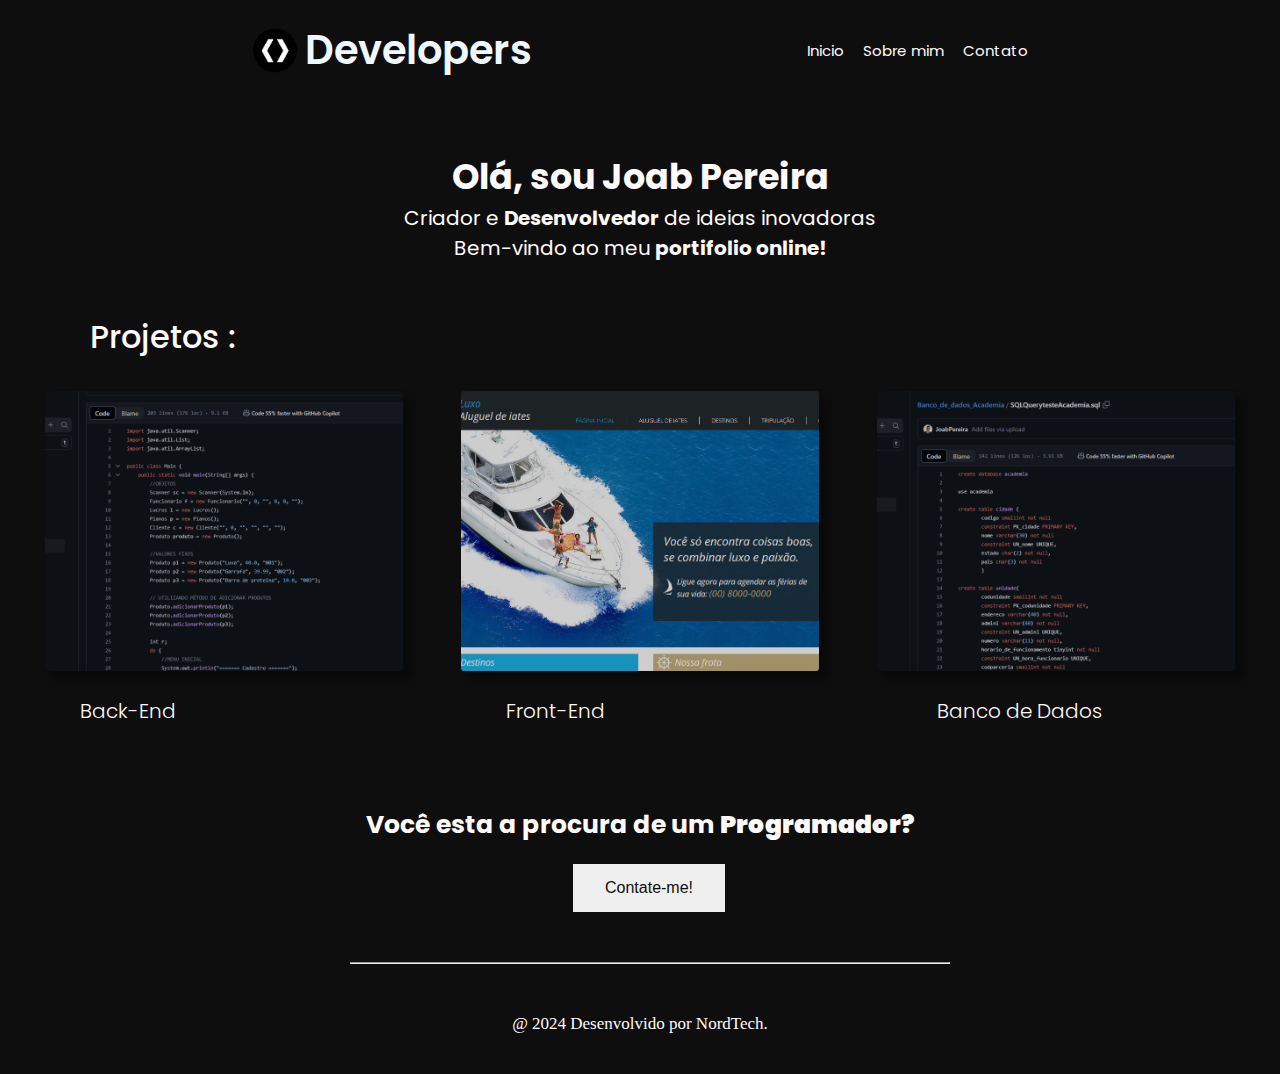
<file: index.html>
<!DOCTYPE html>
<html lang="pt-br">

<head>
    <meta charset="UTF-8">
    <meta name="viewport" content="width=device-width, initial-scale=1.0">
    <title>Portifolio</title>
    <link rel="stylesheet" href="Style/style.css">
    <link rel="icon" type="image/png" sizes="38x38" href="imagens/Logo_icone.png">
    <link rel="preconnect" href="https://fonts.googleapis.com">
    <link rel="preconnect" href="https://fonts.gstatic.com" crossorigin>
    <link rel="preconnect" href="https://fonts.googleapis.com">
    <link rel="preconnect" href="https://fonts.gstatic.com" crossorigin>
    <link
        href="https://fonts.googleapis.com/css2?family=Poppins:ital,wght@0,100;0,200;0,300;0,400;0,500;0,600;0,700;0,800;0,900;1,100;1,200;1,300;1,400;1,500;1,600;1,700;1,800;1,900&family=Roboto+Mono:ital,wght@0,100..700;1,100..700&display=swap"
        rel="stylesheet">

</head>

<body>
    <header>
        <div id="conteiner-2">

            <img src="imagens/Logo_icone.png" alt="icone" class="icone">

            <div class="barran">
                <h2><a href="index.html">Developers</a></h2>
            </div>

            <nav>
                <ul id="ul01">
                    <li><a href="index.html">Inicio</a></li>
                    <li><a href="sobremim.html">Sobre mim</a></li>
                    <li><a href="#contato">Contato</a></li>
                </ul>
            </nav>
        </div>
    </header>


    <main class="container01">

        <section id="about-me">

            <div class="#sobre">
                <h1 class="eu">Olá, sou Joab Pereira</h1>
                <p> Criador e <strong>Desenvolvedor</strong> de ideias inovadoras<br> Bem-vindo ao meu
                    <strong>portifolio
                        online!</strong> </p>
            </div>

        </section>

    </main>

    <h1 class="projetos">Projetos :</h1>

    <main class="container02">

        <div class="fotos-container">

            <a href="projeto_backend1.html" class="fotos-items">
                <img src="imagens/Projeto_Academia_Backend.png" alt="foto1">
            </a>
            <a href="projeto_front1.html" class="fotos-items">
                <img src="imagens/Projeto_Iates.png" alt="foto2">
            </a>
            <a href="banco_de_dados.html" class="fotos-items">
                <img src="imagens/Banco_de_dados_Academia.png" alt="foto3">
            </a>

        </div>

        <div id="assunto">
            <p id="back">Back-End</p>
            <p id="front">Front-End</p>
            <p id="banco">Banco de Dados</p>
        </div>

    </main>

    <section id="contato">

        <h1 class="procura">Você esta a procura de um <strong>Programador?</strong> </h1>
        <a href='contato.html'><button type="button" class="button">Contate-me!</button></a>

    </section>

    <hr>

    <footer>
        @ 2024 Desenvolvido por NordTech.
    </footer>
</body>

</html>
</file>
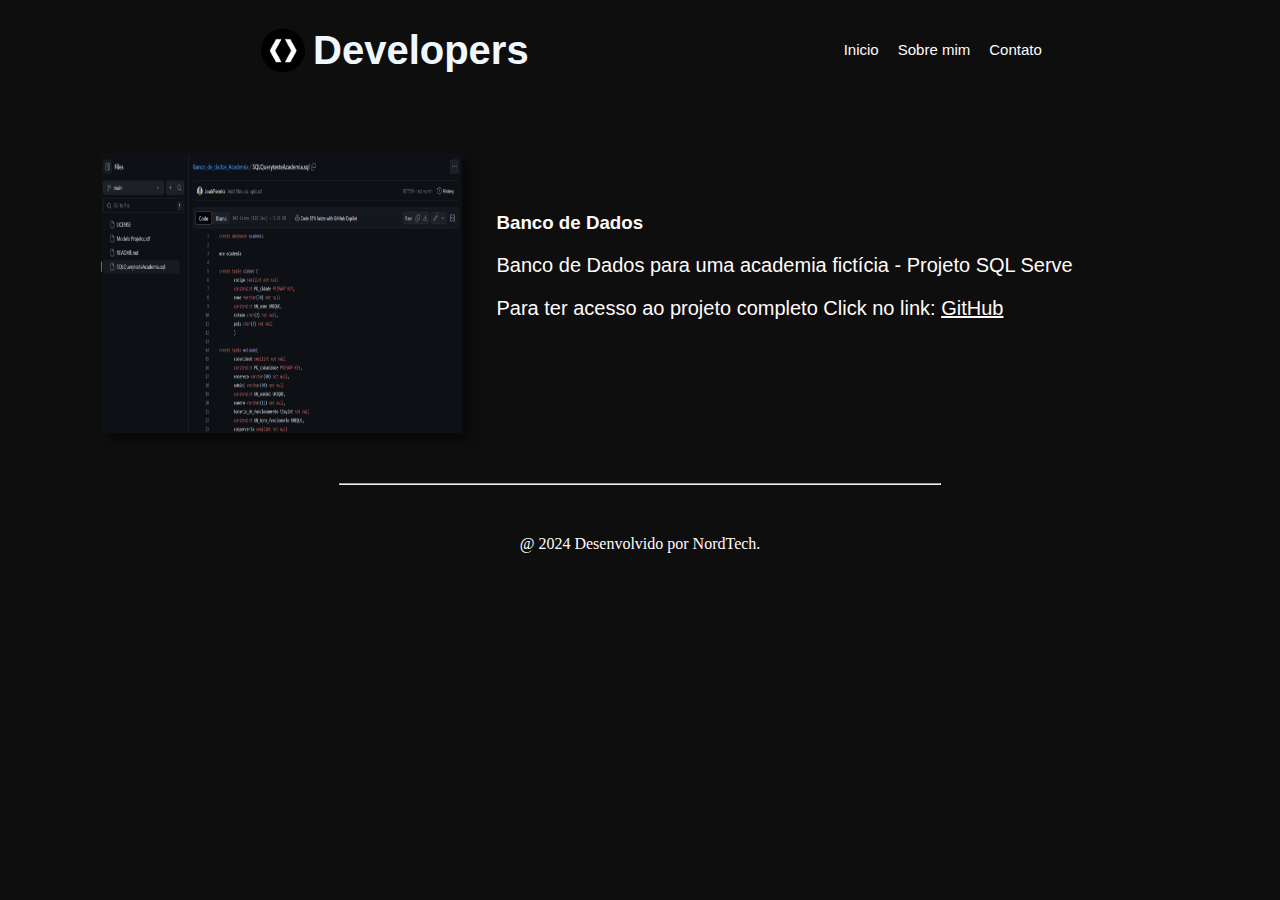
<file: banco_de_dados.html>
<!DOCTYPE html>
<html lang="pt-br">

<head>
    <meta charset="UTF-8">
    <meta name="viewport" content="width=device-width, initial-scale=1.0">
    <link rel="stylesheet" href="Style/styleprojct3.css">
    <link rel="icon" type="image/png" sizes="38x38" href="imagens/Logo_icone.png">
    <title>Projeto</title>
</head>

<body>
    <header>
        <div id="conteiner-2">

            <img src="imagens/Logo_icone.png" alt="icone" class="icone">

            <div class="barran">
                <h2><a href="index.html">Developers</a></h2>
            </div>

            <nav>
                <ul id="ul01">
                    <li><a href="index.html">Inicio</a></li>
                    <li><a href="sobremim.html">Sobre mim</a></li>
                    <li><a href="#contato">Contato</a></li>
                </ul>
            </nav>
        </div>
    </header>

    <main class="projetos_main">

        <div class="foto">
            <img src="imagens/Banco_de_dados_Academia.png" alt="foto1" class="imagem">

            <div id="conteudo1">
                <h3>Banco de Dados</h3>
                <P>Banco de Dados para uma academia fictícia - Projeto SQL Serve</P>
                <p>Para ter acesso ao projeto completo Click no link: <a
                        href="https://github.com/JoabPereira/Banco_de_dados_Academia">GitHub</a></p>
            </div>

        </div>

    </main>

    <hr>

    <footer>
        @ 2024 Desenvolvido por NordTech.
    </footer>
</body>

</html>
</file>
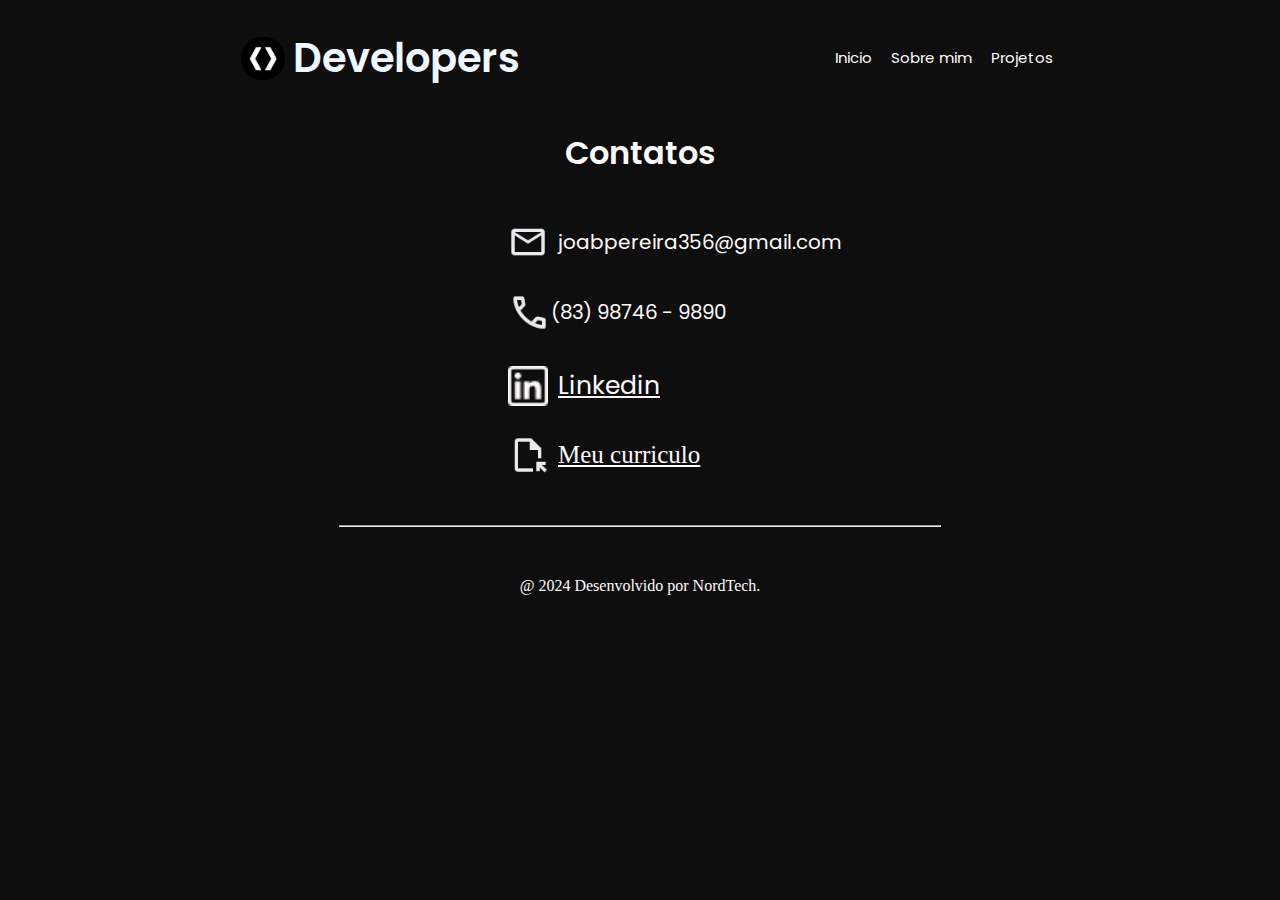
<file: contato.html>
<!DOCTYPE html>
<html lang="pt-br">

<head>
    <meta charset="UTF-8">
    <meta name="viewport" content="width=device-width, initial-scale=1.0">
    <link rel="stylesheet" href="Style/stylecontato.css">
    <link rel="icon" type="image/png" sizes="38x38" href="imagens/Logo_icone.png">
    <link rel="preconnect" href="https://fonts.googleapis.com">
    <link rel="preconnect" href="https://fonts.gstatic.com" crossorigin>
    <link rel="preconnect" href="https://fonts.googleapis.com">
    <link rel="preconnect" href="https://fonts.gstatic.com" crossorigin>
    <link
        href="https://fonts.googleapis.com/css2?family=Poppins:ital,wght@0,100;0,200;0,300;0,400;0,500;0,600;0,700;0,800;0,900;1,100;1,200;1,300;1,400;1,500;1,600;1,700;1,800;1,900&family=Roboto+Mono:ital,wght@0,100..700;1,100..700&display=swap"
        rel="stylesheet">

    <title>Contato</title>
</head>

<body>

    <header>
        <div id="conteiner-2">

            <img src="imagens/Logo_icone.png" alt="icone" class="icone">

            <div class="barran">
                <h2><a href="index.html">Developers</a></h2>
            </div>

            <nav>
                <ul id="ul01">
                    <li><a href="index.html">Inicio</a></li>
                    <li><a href="sobremim.html">Sobre mim</a></li>
                    <li><a href="index.html#portifolio">Projetos</a></li>
                </ul>
            </nav>
        </div>
    </header>

    <h1>Contatos</h1>

    <div class="container">
        <div id="mail01">
            <img src="icones/email.png" alt="mail" id="mail">
            <p>joabpereira356@gmail.com</p>
        </div>
        <div id="phone02">
            <img src="icones/phone.png" alt="phone" id="phone">
            <p>(83) 98746 - 9890</p>
        </div>
        <div id="linkedin03">
            <img src="icones/linkedin.png" alt="linkedin" id="linkedin">
            <p><a href="https://www.linkedin.com/in/joab-pereira-2ab899260/">Linkedin</a></p>
        </div>
        <div id="file04">
            <img src="icones/file.png" alt="file" id="file">
            <a href="imagens/Desenvolvedor.pdf.png">Meu curriculo</a>
        </div>
    </div>

    <hr>

    <footer>
        @ 2024 Desenvolvido por NordTech.
    </footer>
</body>

</html>
</file>
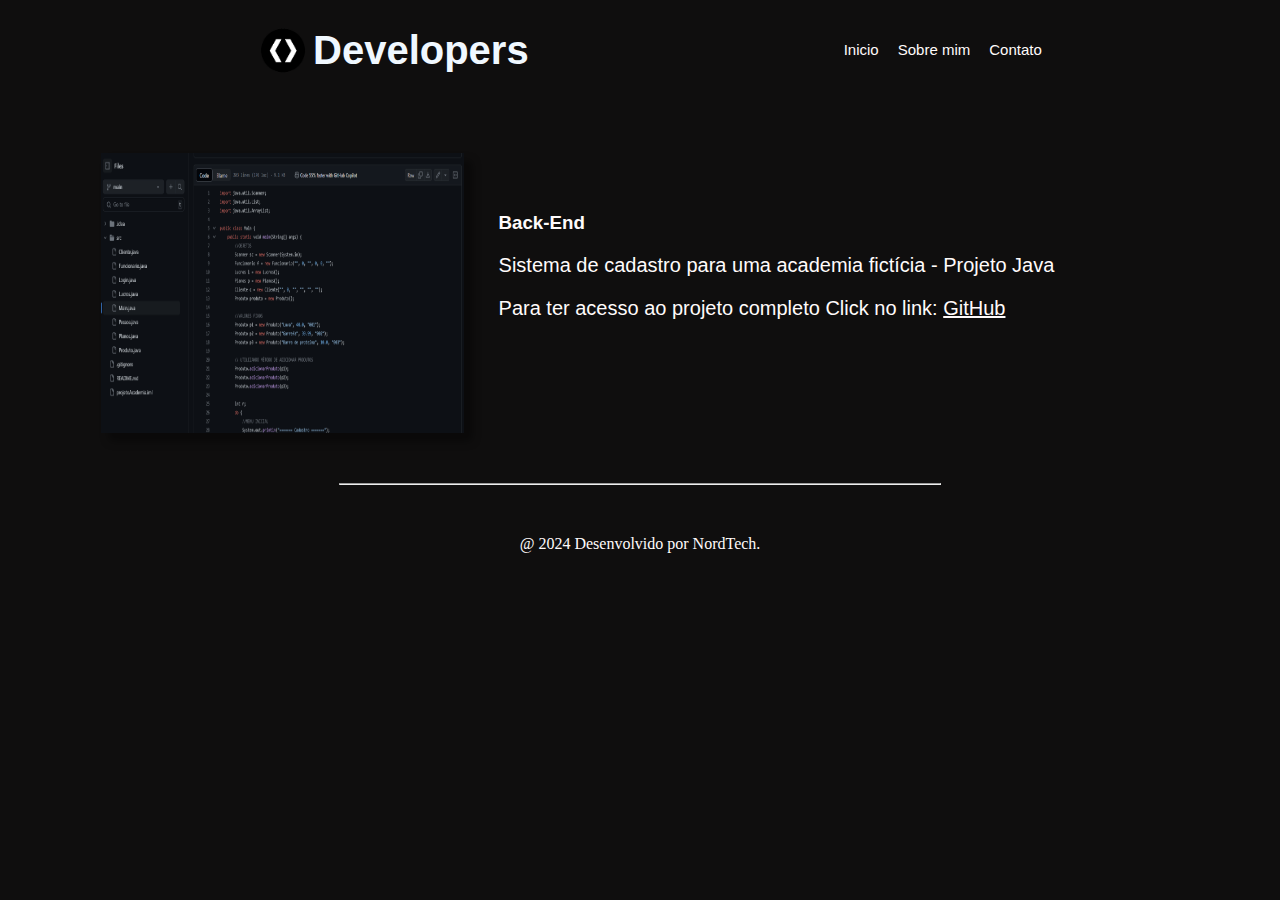
<file: projeto_backend1.html>
<!DOCTYPE html>
<html lang="pt-br">

<head>
    <meta charset="UTF-8">
    <meta name="viewport" content="width=device-width, initial-scale=1.0">
    <link rel="stylesheet" href="Style/styleprocjt1.css">
    <link rel="icon" type="image/png" sizes="38x38" href="imagens/Logo_icone.png">
    <title>Projeto</title>
</head>

<body>
    <header>

        <div id="conteiner-2">

            <img src="imagens/Logo_icone.png" alt="icone" class="icone">

            <div class="barran">
                <h2><a href="index.html">Developers</a></h2>
            </div>

            <nav>
                <ul id="ul01">
                    <li><a href="index.html">Inicio</a></li>
                    <li><a href="sobremim.html">Sobre mim</a></li>
                    <li><a href="#contato">Contato</a></li>
                </ul>
            </nav>
        </div>
    </header>

    <main class="projetos_main">

        <div class="foto">
            <img src="imagens/Projeto_Academia_Backend.png" alt="foto1" class="imagem">

            <div id="conteudo1">
                <h3>Back-End</h3>
                <P>Sistema de cadastro para uma academia fictícia - Projeto Java</P>
                <p>Para ter acesso ao projeto completo Click no link: <a
                        href="https://github.com/JoabPereira/Projeto_Academia">GitHub</a></p>
            </div>

        </div>

    </main>


    <hr>

    <footer>
        @ 2024 Desenvolvido por NordTech.
    </footer>
</body>

</html>
</file>
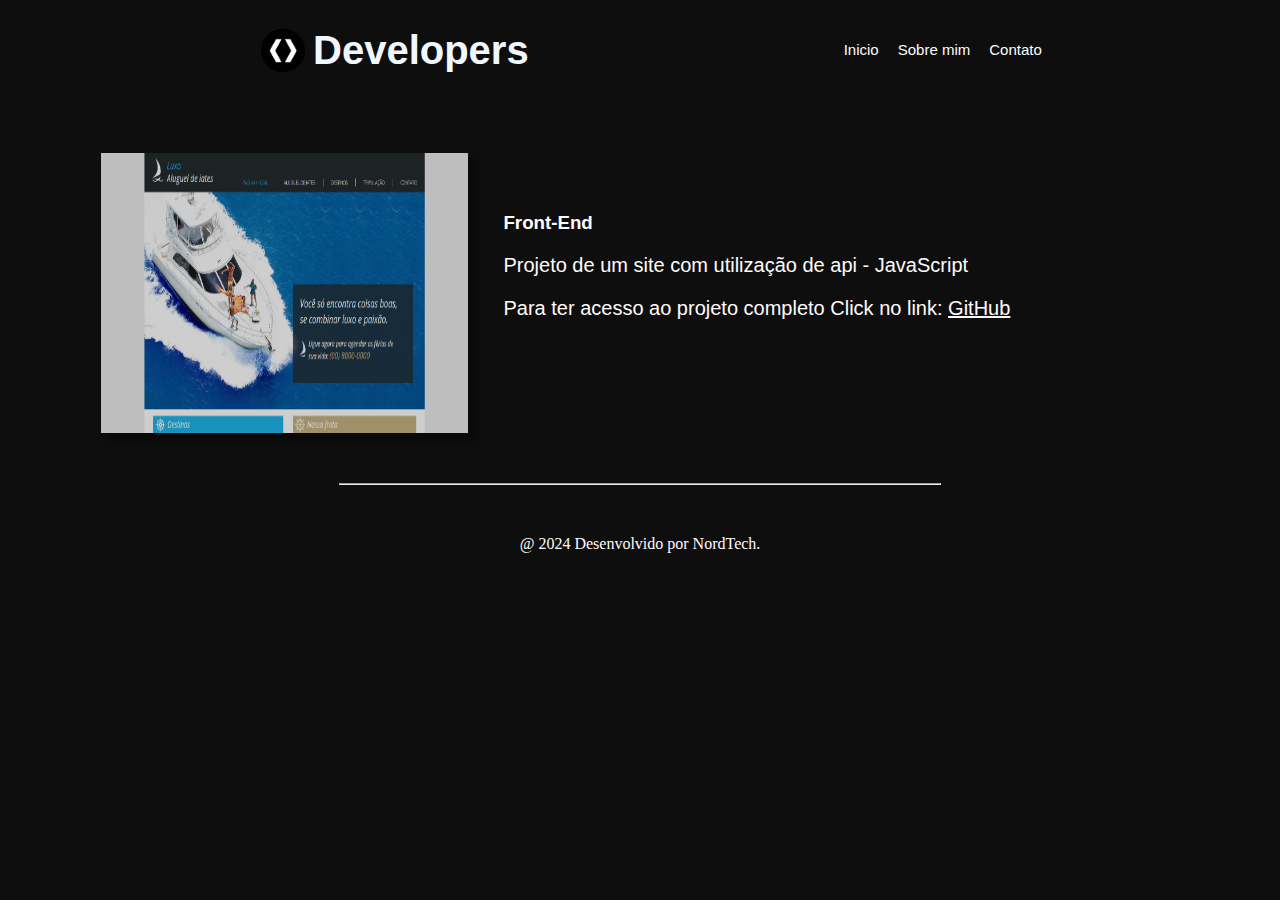
<file: projeto_front1.html>
<!DOCTYPE html>
<html lang="pt-br">

<head>
    <meta charset="UTF-8">
    <meta name="viewport" content="width=device-width, initial-scale=1.0">
    <link rel="stylesheet" href="Style/styleprojct2.css">
    <link rel="icon" type="image/png" sizes="38x38" href="imagens/Logo_icone.png">
    <title>Projeto</title>
</head>

<body>

    <header>
        <div id="conteiner-2">

            <img src="imagens/Logo_icone.png" alt="icone" class="icone">

            <div class="barran">
                <h2><a href="index.html">Developers</a></h2>
            </div>

            <nav>
                <ul id="ul01">
                    <li><a href="index.html">Inicio</a></li>
                    <li><a href="sobremim.html">Sobre mim</a></li>
                    <li><a href="#contato">Contato</a></li>
                </ul>
            </nav>
        </div>
    </header>

    <main class="projetos_main">

        <div class="foto">
            <img src="imagens/Projeto_Iates.png" alt="foto1" class="imagem">

            <div id="conteudo1">
                <h3>Front-End</h3>
                <P>Projeto de um site com utilização de api - JavaScript</P>
                <p>Para ter acesso ao projeto completo Click no link: <a
                        href="https://github.com/JoabPereira/Iates_JavaScript">GitHub</a></p>
            </div>

        </div>

    </main>

    <hr>

    <footer>
        @ 2024 Desenvolvido por NordTech.
    </footer>
</body>

</html>
</file>
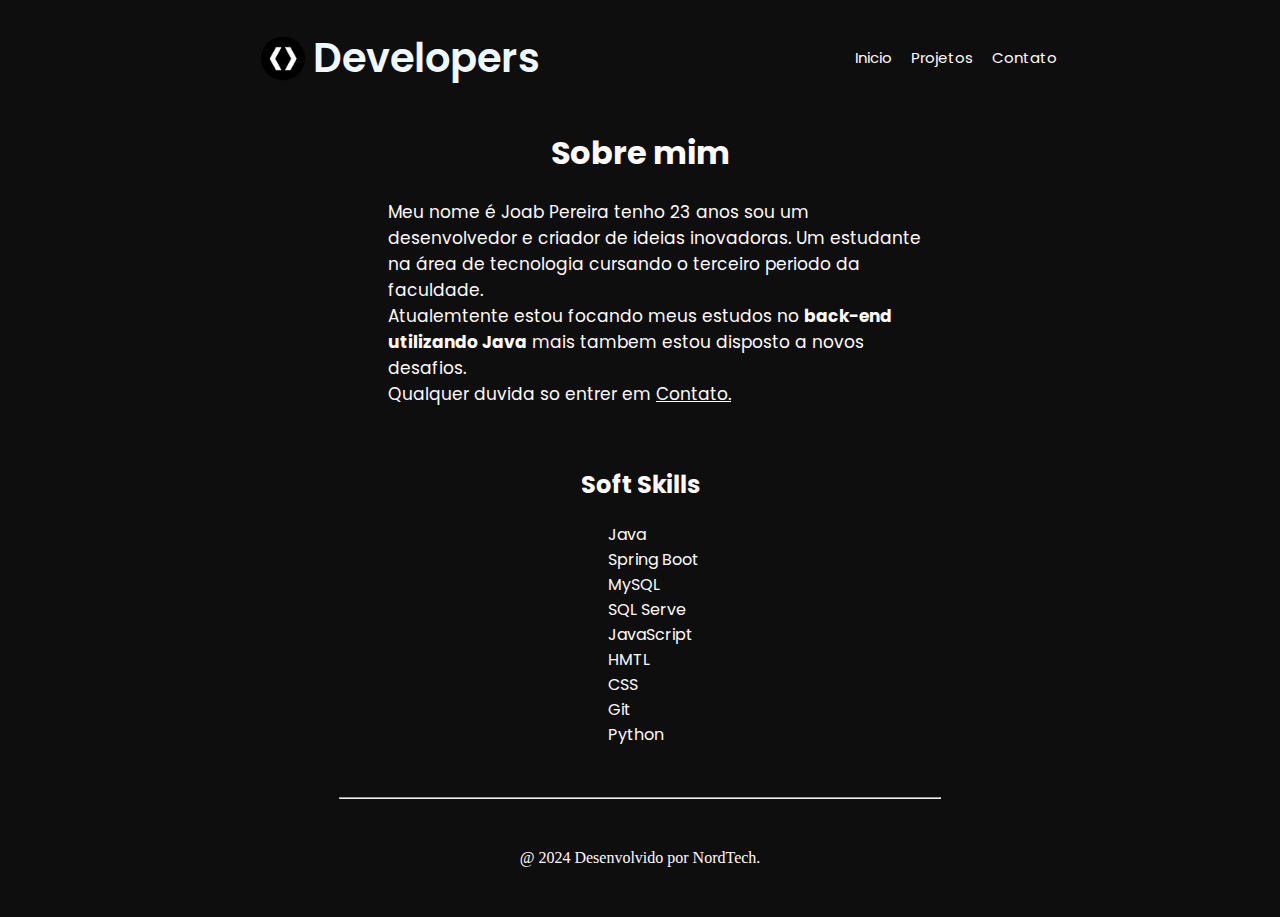
<file: sobremim.html>
<!DOCTYPE html>
<html lang="pt-br">

<head>
    <meta charset="UTF-8">
    <meta name="viewport" content="width=device-width, initial-scale=1.0">
    <link rel="stylesheet" href="Style/stylesobre.css">
    <link rel="icon" type="image/png" sizes="38x38" href="imagens/Logo_icone.png">
    <link rel="preconnect" href="https://fonts.googleapis.com">
    <link rel="preconnect" href="https://fonts.gstatic.com" crossorigin>
    <link rel="preconnect" href="https://fonts.googleapis.com">
    <link rel="preconnect" href="https://fonts.gstatic.com" crossorigin>
    <link
        href="https://fonts.googleapis.com/css2?family=Poppins:ital,wght@0,100;0,200;0,300;0,400;0,500;0,600;0,700;0,800;0,900;1,100;1,200;1,300;1,400;1,500;1,600;1,700;1,800;1,900&family=Roboto+Mono:ital,wght@0,100..700;1,100..700&display=swap"
        rel="stylesheet">


    <title>Sobre mim</title>
</head>

<body>

    <header>
        <div id="conteiner-2">

            <img src="imagens/Logo_icone.png" alt="icone" class="icone">

            <div class="barran">
                <h2><a href="index.html">Developers</a></h2>
            </div>

            <nav>
                <ul id="ul01">
                    <li><a href="index.html">Inicio</a></li>
                    <li><a href="index.html#portifolio">Projetos</a></li>
                    <li><a href="contato.html">Contato</a></li>
                </ul>
            </nav>
        </div>
    </header>

    <h1>Sobre mim</h1>

    <p id="descrição">Meu nome é Joab Pereira tenho 23 anos sou um desenvolvedor e criador de ideias inovadoras. Um estudante na área de tecnologia cursando o terceiro periodo da
        faculdade. <br>
        Atualemtente estou focando meus estudos no <strong>back-end utilizando Java</strong> mais tambem estou disposto a novos desafios.<br> Qualquer duvida so entrer em <a
            href="contato.html">Contato.</a></p>

    <h2 id="soft">Soft Skills</h2>

    <p id="skills">Java <br> Spring Boot <br> MySQL <br> SQL Serve <br> JavaScript <br> HMTL <br> CSS <br> Git <br>
        Python </p>

    <hr>

    <footer>
        @ 2024 Desenvolvido por NordTech.
    </footer>
</body>

</html>
</file>
<file: Style/style.css>
* {
    padding: 0;
    margin: 0;
    box-sizing: border-box;
}

body {
    background-color: #0F0E0E;
}

/* Header Topo */
header {
    height: 50%;
    margin-top: 20px;
}

div#conteiner-2 {
    display: inline-flex;
    align-items: center;
}

.icone{
    width: 50px;
    margin-left: 250px;
}

div.barran a {
    color: aliceblue;
    margin-left: 5px;
    font-family: "Poppins", sans-serif;
    font-weight: 600;
    font-size: 40px;
    font-style: normal;
    text-decoration: none;
}

nav li {
    display: inline-block;
    margin: 0 0 0 15px;
}

nav li a {
    color: #fffbfb;
    text-decoration: none;
    font-family: "Poppins", sans-serif;
    font-size: 15px;
}

div nav #ul01 {
    margin-left: 260px;
}

/* Main*/
.container01 {
    margin-top: 70px;
}

section#about-me {
    color: #fffbfb;
    text-align: center;
    font-family: "Poppins", sans-serif;
}

h1.eu {
    font-size: 35px;
}

p {
    font-size: 20px;
}

.projetos {
    color: #fffbfb;
    margin-left: 90px;
    margin-top: 50px;
    font-family: "Poppins", sans-serif;
    font-weight: 500;
}

.container02 {
    margin-top: 30px;
}

.fotos-container {
    display: flex;
    flex-wrap: wrap;
    justify-content: space-evenly;
    gap: 2vw;
    padding: 0 1vw;
}

.fotos-items {
    width: 340px;
    height: 280px;
    box-shadow: 8px 8px 8px #0006;
    flex-grow: .1;
    transition: transform .5s linear;
    opacity: 0.8;
}

.fotos-items img {
    width: 100%;
    height: 100%;
    object-fit: cover;
    border-radius: 3px;
}

.fotos-container :hover {
    transform: scale(1.1);
}

#assunto{
    display: flex;
    margin-top: 25px;
    
}

#assunto p{
    color: #fffbfb;
    font-family: "Poppins", sans-serif;
    font-weight: 300;
}

p#back{
    margin-left: 80px;
}

p#front{
    margin-left: 330px;
}

p#banco{
    margin-left: 332px;
}

hr {
    width: 600px;
    margin-left: 350px;
}



h1.procura {
    text-align: center;
    color: #fffbfb;
    font-family: "Poppins", sans-serif;
    font-size: 25px;
}

h1.procura {
    margin-top: 80px;
}

.button {
    margin-left: 573px;
    margin-top: 20px;
    border: none;
    color: #0F0E0E;
    padding: 15px 32px;
    text-align: center;
    text-decoration: none;
    display: inline-block;
    font-size: 16px;
    transition-duration: 0.4s;
}

.button:hover {
    background-color: #0F0E0E;
    color: #fffbfb;
    border: solid 1px #fffbfb;
}

hr {
    margin-top: 50px;
}

footer {
    margin-top: 50px;
    text-align: center;
    color: #fffbfb;
    height: 60px;
    font-size: 17px;
}
</file>
<file: Style/styleprojct3.css>
body {
    background-color: #0F0E0E;
}

header {
    height: 50%;
}

div#conteiner-2 {
    display: inline-flex;
    align-items: center;
}

.icone{
    width: 50px;
    margin-left: 250px;
}

div.barran a {
    color: aliceblue;
    margin-left: 5px;
    font-family: "Poppins", sans-serif;
    font-weight: 600;
    font-size: 40px;
    font-style: normal;
    text-decoration: none;
}

nav li {
    display: inline-block;
    margin: 0 0 0 15px;
}

nav li a {
    color: #fffbfb;
    text-decoration: none;
    font-family: "Poppins", sans-serif;
    font-size: 15px;
}

div nav #ul01 {
    margin-left: 260px;
}

.projetos_main {
    margin-left: 80px;
    flex-wrap: wrap;
    justify-content: space-evenly;
    gap: 2vw;
    padding: 0 1vw;
}

.foto {
    display: flex;
}

#conteudo1 {
    margin-top: 100px;
    margin-left: 35px;
}

.imagem {
    width: 340px;
    height: 280px;
    margin-top: 60px;
    box-shadow: 8px 8px 8px #0006;
    flex-grow: .1;
    transition: transform .5s linear;
    opacity: 0.8;
}

h3 {
    color: #fffbfb;
    font-family: "Poppins", sans-serif;
}

p {
    color: #fffbfb;
    font-family: "Poppins", sans-serif;
    font-size: 20px;
}

a{
    color: #fffbfb;
    font-family: "Poppins", sans-serif;
}

hr {
    width: 600px;
}

hr {
    margin-top: 50px;
}

footer {
    margin-top: 50px;
    text-align: center;
    color: #fffbfb;
    height: 60px;
}
</file>
<file: Style/stylecontato.css>
body {
    background-color: #0F0E0E;
}

header {
    height: 50%;
    
}

div#conteiner-2 {
    display: inline-flex;
    align-items: center;
}

.icone{
    width: 50px;
    margin-left: 230px;
}

div.barran a {
    color: aliceblue;
    margin-left: 5px;
    font-family: "Poppins", sans-serif;
    font-weight: 600;
    font-size: 40px;
    font-style: normal;
    text-decoration: none;
}

nav li {
    display: inline-block;
    margin: 0 0 0 15px;
}

nav li a {
    color: #fffbfb;
    text-decoration: none;
    font-family: "Poppins", sans-serif;
    font-size: 15px;
}

div nav #ul01 {
    margin-left: 260px;
}

h1 {
    color: #fffbfb;
    text-align: center;
    font-family: "Poppins", sans-serif;
    font-weight: 600;
}

p {
    color: #fffbfb;
}

a {
    color: #fffbfb;
}

.container {
    margin-top: 30px;
    margin-left: 500px;
}

#mail01 {
    display: flex;
    align-items: center;
    /* Centraliza verticalmente os elementos */
}

#mail01 img,
#mail01 p {
    margin-right: 10px;
    width: 40px;
    font-size: 20px;
    font-family: "Poppins", sans-serif;
}

#phone02 {
    display: flex;
    align-items: center;
}

#phone02 img {
    width: 43px;
}

#phone02 p {
    margin-right: 10px;
    font-size: 20px;
    font-family: "Poppins", sans-serif;
}

#linkedin03 {
    display: flex;
    align-items: center;
}

#linkedin03 img,
#linkedin03 p {
    margin-right: 10px;
    width: 40px;
    font-size: 20px;
    font-family: "Poppins", sans-serif;
}

#file04 {
    display: flex;
    align-items: center;
    margin-top: 10px;
}

#file04 img,
#file04 p {
    margin-right: 10px;
    width: 40px;
    font-family: "Poppins", sans-serif;
}

div a {
    font-size: 25px;
}

hr {
    width: 600px;
}

hr {
    margin-top: 50px;
}

footer {
    margin-top: 50px;
    text-align: center;
    color: #fffbfb;
    height: 60px;
}
</file>
<file: Style/styleprocjt1.css>
body {
    background-color: #0F0E0E;
}

header {
    height: 50%;
}

div#conteiner-2 {
    display: inline-flex;
    align-items: center;
}

.icone{
    width: 50px;
    margin-left: 250px;
}

div.barran a {
    color: aliceblue;
    margin-left: 5px;
    font-family: "Poppins", sans-serif;
    font-weight: 600;
    font-size: 40px;
    font-style: normal;
    text-decoration: none;
}

nav li {
    display: inline-block;
    margin: 0 0 0 15px;
}

nav li a {
    color: #fffbfb;
    text-decoration: none;
    font-family: "Poppins", sans-serif;
    font-size: 15px;
}

div nav #ul01 {
    margin-left: 260px;
}

.projetos_main {
    margin-left: 80px;
    flex-wrap: wrap;
    justify-content: space-evenly;
    gap: 2vw;
    padding: 0 1vw;
}

.foto {
    display: flex;
}

#conteudo1 {
    margin-top: 100px;
    margin-left: 35px;
}

.imagem {
    width: 340px;
    height: 280px;
    margin-top: 60px;
    box-shadow: 8px 8px 8px #0006;
    flex-grow: .1;
    transition: transform .5s linear;
    opacity: 0.8;
}

h3 {
    color: #fffbfb;
    font-family: "Poppins", sans-serif;
}

p {
    color: #fffbfb;
    font-family: "Poppins", sans-serif;
    font-size: 20px;
}

a{
    color: #fffbfb;
    font-family: "Poppins", sans-serif;
}

hr {
    width: 600px;
}

hr {
    margin-top: 50px;
}

footer {
    margin-top: 50px;
    text-align: center;
    color: #fffbfb;
    height: 60px;
}
</file>
<file: Style/styleprojct2.css>
body {
    background-color: #0F0E0E;
}

header {
    height: 50%;
}

div#conteiner-2 {
    display: inline-flex;
    align-items: center;
}

.icone{
    width: 50px;
    margin-left: 250px;
}

div.barran a {
    color: aliceblue;
    margin-left: 5px;
    font-family: "Poppins", sans-serif;
    font-weight: 600;
    font-size: 40px;
    font-style: normal;
    text-decoration: none;
}

nav li {
    display: inline-block;
    margin: 0 0 0 15px;
}

nav li a {
    color: #fffbfb;
    text-decoration: none;
    font-family: "Poppins", sans-serif;
    font-size: 15px;
}

div nav #ul01 {
    margin-left: 260px;
}

.projetos_main {
    margin-left: 80px;
    flex-wrap: wrap;
    justify-content: space-evenly;
    gap: 2vw;
    padding: 0 1vw;
}

.foto {
    display: flex;
}

#conteudo1 {
    margin-top: 100px;
    margin-left: 35px;
}

.imagem {
    width: 340px;
    height: 280px;
    margin-top: 60px;
    box-shadow: 8px 8px 8px #0006;
    flex-grow: .1;
    transition: transform .5s linear;
    opacity: 0.8;
}

h3 {
    color: #fffbfb;
    font-family: "Poppins", sans-serif;
}

p {
    color: #fffbfb;
    font-family: "Poppins", sans-serif;
    font-size: 20px;
}

a{
    color: #fffbfb;
    font-family: "Poppins", sans-serif;
}

hr {
    width: 600px;
}

hr {
    margin-top: 50px;
}

footer {
    margin-top: 50px;
    text-align: center;
    color: #fffbfb;
    height: 60px;
}
</file>
<file: Style/stylesobre.css>
body {
    background-color: #0F0E0E;
}

header {
    height: 50%;
    
}

div#conteiner-2 {
    display: inline-flex;
    align-items: center;
}
.icone{
    width: 50px;
    margin-left: 250px;
}

div.barran a {
    color: aliceblue;
    margin-left: 5px;
    font-family: "Poppins", sans-serif;
    font-weight: 600;
    font-size: 40px;
    font-style: normal;
    text-decoration: none;
}
nav li {
    display: inline-block;
    margin: 0 0 0 15px;
}

nav li a {
    color: #fffbfb;
    text-decoration: none;
    font-family: "Poppins", sans-serif;
    font-size: 15px;
}

div nav #ul01 {
    margin-left: 260px;
}

h1 {
    color: #fffbfb;
    text-align: center;
    font-family: "Poppins", sans-serif;
}

p {
    color: #fffbfb;
}

a{
    color: #fffbfb;
}

p#descrição{
    margin-left: 380px;
    font-family: "Poppins", sans-serif;
    width: 550px;
    font-size: 17px;
    font-weight: 400;
}

h2#soft{
    text-align: center;
    color: #fffbfb;
    font-family: "Poppins", sans-serif;
    font-weight: 700;
    margin-top: 60px;
}

p#skills{
    margin-left: 600px;
    font-family: "Poppins", sans-serif;
}

hr {
    width: 600px;
}

hr {
    margin-top: 50px;
}

footer {
    margin-top: 50px;
    text-align: center;
    color: #fffbfb;
    height: 60px;
}
</file>
